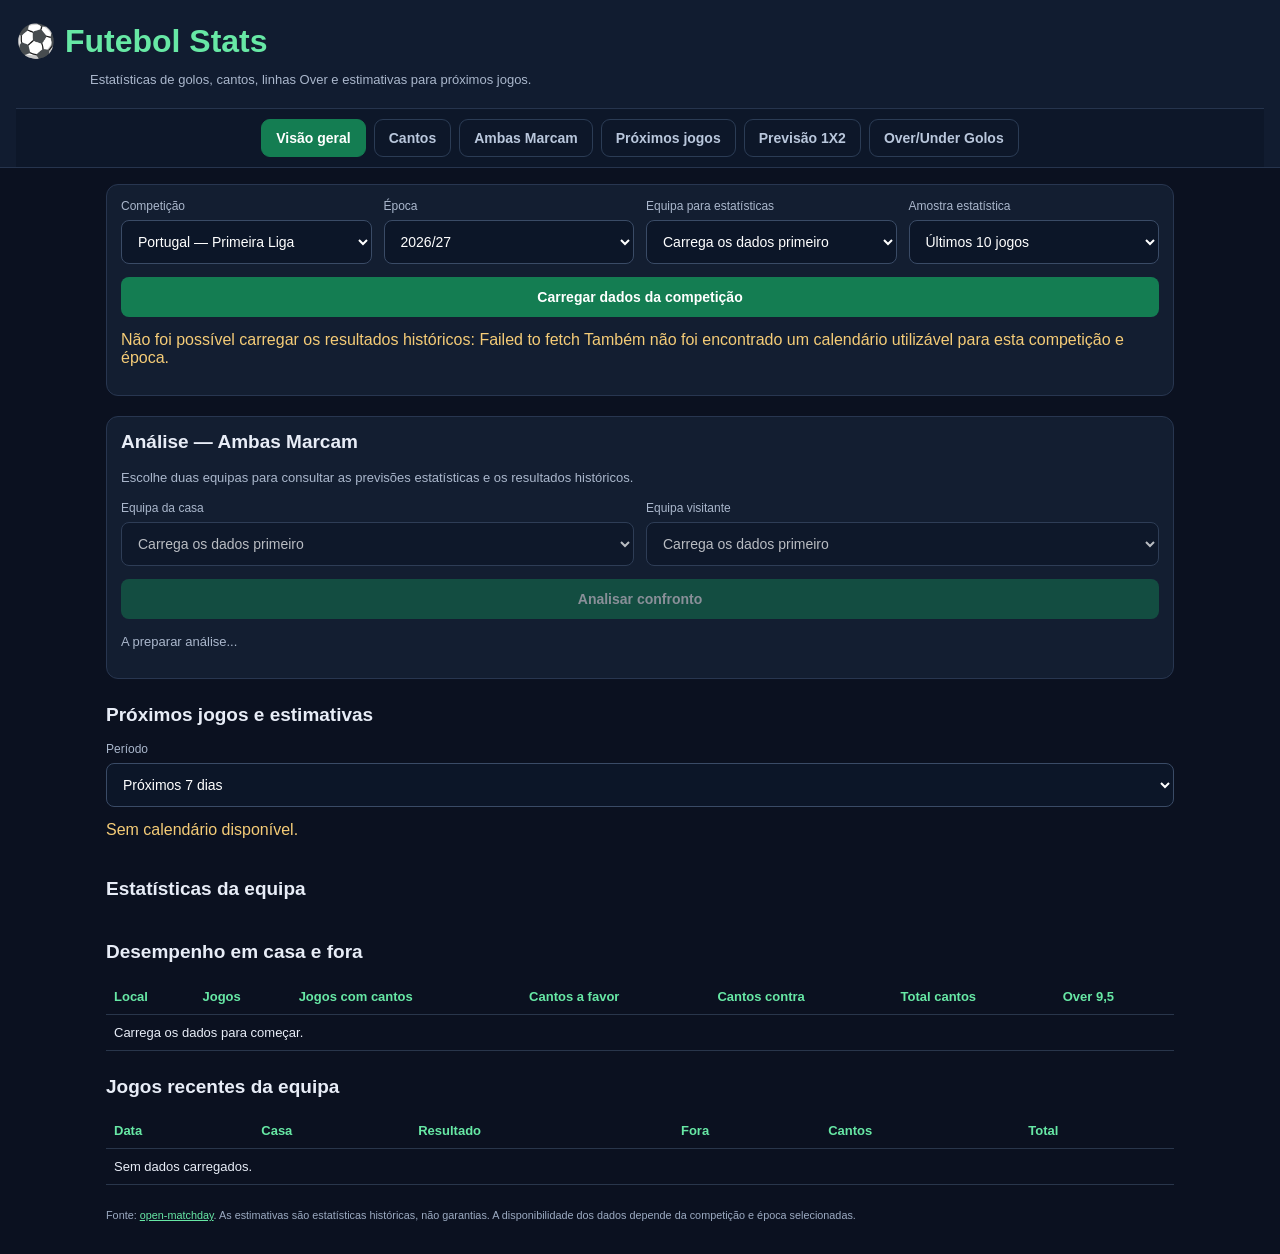
<file: index.html>
<!DOCTYPE html>
<html lang="pt">
<head>
<meta charset="UTF-8">
<meta name="viewport" content="width=device-width, initial-scale=1">
<title>Futebol Stats</title>
<link rel="stylesheet" href="styles.css">
</head>
<body class="page-home">
<header>
  <h1>⚽ Futebol Stats</h1>
  <p>Estatísticas de golos, cantos, linhas Over e estimativas para próximos jogos.</p>

<nav class="topnav" aria-label="Navegação principal">
  <a href="index.html" data-page="home">Visão geral</a>
  <a href="cantos.html" data-page="cantos">Cantos</a>
  <a href="btts.html" data-page="btts">Ambas Marcam</a>
  <a href="jogos.html" data-page="jogos">Próximos jogos</a>
  <a href="previsao-1x2.html" data-page="1x2">Previsão 1X2</a>
  <a href="golos.html" data-page="golos">Over/Under Golos</a>
</nav>
</header>

<main>
<section class="panel" id="filters">
  <div class="controls">
    <div><label for="league">Competição</label>
      <select id="league">
        <option value="POR_1_primeira-liga">Portugal — Primeira Liga</option>
        <option value="ENG_1_premier-league">Inglaterra — Premier League</option>
        <option value="ESP_1_la-liga">Espanha — La Liga</option>
        <option value="ITA_1_serie-a">Itália — Serie A</option>
        <option value="GER_1_bundesliga">Alemanha — Bundesliga</option>
        <option value="FRA_1_ligue-1">França — Ligue 1</option>
        <option value="NED_1_eredivisie">Países Baixos — Eredivisie</option>
        <option value="BRA_1_serie-a">Brasil — Brasileirão</option>
        <option value="UEFA_1_champions-league">Liga dos Campeões</option>
        <option value="BEL_1_pro-league">Bélgica — Pro League</option>
        <option value="TUR_1_super-lig">Turquia — Süper Lig</option>
        <option value="ENG_2_championship">Inglaterra — Championship</option>
        <option value="USA_1_mls">Estados Unidos — MLS</option>
      </select>
    </div>
    <div><label for="season">Época</label>
      
<select id="season">
  <option value="2627" selected>2026/27</option>
  <option value="2526">2025/26</option>
  <option value="2425">2024/25</option>
  <option value="2324">2023/24</option>
</select>

    </div>
    <div><label for="team">Equipa para estatísticas</label>
      <select id="team"><option value="">Carrega os dados primeiro</option></select>
    </div>
    <div><label for="period">Amostra estatística</label>
      <select id="period">
        <option value="5">Últimos 5 jogos</option>
        <option value="10" selected>Últimos 10 jogos</option>
        <option value="all">Todos os jogos</option>
      </select>
    </div>
  </div>
  <p><button id="load">Carregar dados da competição</button></p>
  <div id="status" role="status">Seleciona a competição e carrega os dados.</div>
</section>

<section class="panel" id="btts-section">
  <h2 style="margin-top:0">Análise — Ambas Marcam</h2>
  <p>Escolhe duas equipas para consultar as previsões estatísticas e os resultados históricos.</p>
  <div class="controls">
    <div>
      <label for="bttsHome">Equipa da casa</label>
      <select id="bttsHome" disabled><option value="">Carrega os dados primeiro</option></select>
    </div>
    <div>
      <label for="bttsAway">Equipa visitante</label>
      <select id="bttsAway" disabled><option value="">Carrega os dados primeiro</option></select>
    </div>
  </div>
  <p><button id="analyseBtts" disabled>Analisar confronto</button></p>
  <div id="bttsResult" aria-live="polite">
    <p>Carrega os dados da competição para começar.</p>
  </div>
</section>

<section id="fixtures-section">
  <h2>Próximos jogos e estimativas</h2>
  <div class="controls">
    <div><label for="fixtureFilter">Período</label>
      <select id="fixtureFilter">
        <option value="7" selected>Próximos 7 dias</option>
        <option value="14">Próximos 14 dias</option>
        <option value="30">Próximos 30 dias</option>
        <option value="all">Todos os jogos disponíveis</option>
      </select>
    </div>
  </div>
  <div id="fixtureStatus" role="status">Carrega os dados para procurar jogos.</div>
  <div id="fixtures" class="matchlist"></div>
</section>

<section id="stats-section">
  <h2 id="teamTitle">Estatísticas da equipa</h2>
  <div class="stats" id="stats"></div>
</section>

<section id="venue-section">
  <h2>Desempenho em casa e fora</h2>
  <div class="tablewrap"><table>
    <thead><tr><th>Local</th><th>Jogos</th><th>Jogos com cantos</th><th>Cantos a favor</th><th>Cantos contra</th><th>Total cantos</th><th>Over 9,5</th></tr></thead>
    <tbody id="venueStats"><tr><td colspan="7">Carrega os dados para começar.</td></tr></tbody>
  </table></div>
</section>

<section id="recent-section">
  <h2>Jogos recentes da equipa</h2>
  <div class="tablewrap"><table>
    <thead><tr><th>Data</th><th>Casa</th><th>Resultado</th><th>Fora</th><th>Cantos</th><th>Total</th></tr></thead>
    <tbody id="recent"><tr><td colspan="6">Sem dados carregados.</td></tr></tbody>
  </table></div>
</section>

<p><small>Fonte: <a href="https://github.com/oladeeayo/open-matchday" target="_blank" rel="noopener">open-matchday</a>. As estimativas são estatísticas históricas, não garantias. A disponibilidade dos dados depende da competição e época selecionadas.</small></p>
</main>

<script src="app.js?v=20261025restore1" defer></script>
</body>
</html>
</file>
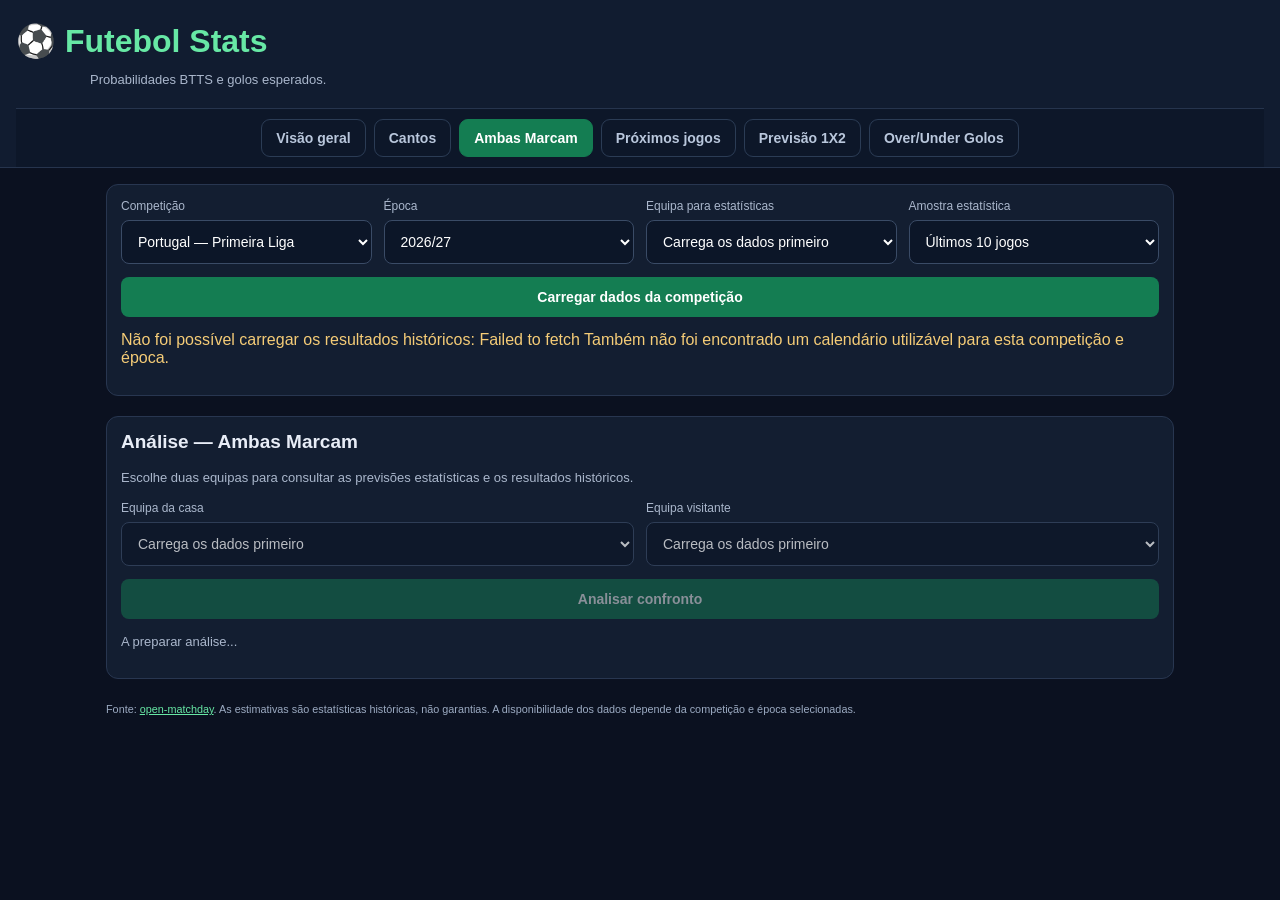
<file: btts.html>
<!DOCTYPE html>
<html lang="pt">
<head>
<meta charset="UTF-8">
<meta name="viewport" content="width=device-width, initial-scale=1">
<title>Futebol Stats — Ambas Marcam</title>
<link rel="stylesheet" href="styles.css">
</head>
<body class="page-btts">
<header>
  <h1>⚽ Futebol Stats</h1>
  <p>Probabilidades BTTS e golos esperados.</p>

<nav class="topnav" aria-label="Navegação principal">
  <a href="index.html" data-page="home">Visão geral</a>
  <a href="cantos.html" data-page="cantos">Cantos</a>
  <a href="btts.html" data-page="btts">Ambas Marcam</a>
  <a href="jogos.html" data-page="jogos">Próximos jogos</a>
  <a href="previsao-1x2.html" data-page="1x2">Previsão 1X2</a>
  <a href="golos.html" data-page="golos">Over/Under Golos</a>
</nav>
</header>

<main>
<section class="panel" id="filters">
  <div class="controls">
    <div><label for="league">Competição</label>
      <select id="league">
        <option value="POR_1_primeira-liga">Portugal — Primeira Liga</option>
        <option value="ENG_1_premier-league">Inglaterra — Premier League</option>
        <option value="ESP_1_la-liga">Espanha — La Liga</option>
        <option value="ITA_1_serie-a">Itália — Serie A</option>
        <option value="GER_1_bundesliga">Alemanha — Bundesliga</option>
        <option value="FRA_1_ligue-1">França — Ligue 1</option>
        <option value="NED_1_eredivisie">Países Baixos — Eredivisie</option>
        <option value="BRA_1_serie-a">Brasil — Brasileirão</option>
        <option value="UEFA_1_champions-league">Liga dos Campeões</option>
        <option value="BEL_1_pro-league">Bélgica — Pro League</option>
        <option value="TUR_1_super-lig">Turquia — Süper Lig</option>
        <option value="ENG_2_championship">Inglaterra — Championship</option>
        <option value="USA_1_mls">Estados Unidos — MLS</option>
      </select>
    </div>
    <div><label for="season">Época</label>
      
<select id="season">
  <option value="2627" selected>2026/27</option>
  <option value="2526">2025/26</option>
  <option value="2425">2024/25</option>
  <option value="2324">2023/24</option>
</select>

    </div>
    <div><label for="team">Equipa para estatísticas</label>
      <select id="team"><option value="">Carrega os dados primeiro</option></select>
    </div>
    <div><label for="period">Amostra estatística</label>
      <select id="period">
        <option value="5">Últimos 5 jogos</option>
        <option value="10" selected>Últimos 10 jogos</option>
        <option value="all">Todos os jogos</option>
      </select>
    </div>
  </div>
  <p><button id="load">Carregar dados da competição</button></p>
  <div id="status" role="status">Seleciona a competição e carrega os dados.</div>
</section>

<section class="panel" id="btts-section">
  <h2 style="margin-top:0">Análise — Ambas Marcam</h2>
  <p>Escolhe duas equipas para consultar as previsões estatísticas e os resultados históricos.</p>
  <div class="controls">
    <div>
      <label for="bttsHome">Equipa da casa</label>
      <select id="bttsHome" disabled><option value="">Carrega os dados primeiro</option></select>
    </div>
    <div>
      <label for="bttsAway">Equipa visitante</label>
      <select id="bttsAway" disabled><option value="">Carrega os dados primeiro</option></select>
    </div>
  </div>
  <div class="controls">
    
  </div>
  <p><button id="analyseBtts" disabled>Analisar confronto</button></p>
  <div id="bttsResult" aria-live="polite">
    <p>Carrega os dados da competição para começar.</p>
  </div>
</section>

<section id="fixtures-section">
  <h2>Próximos jogos e estimativas</h2>
  <div class="controls">
    <div><label for="fixtureFilter">Período</label>
      <select id="fixtureFilter">
        <option value="7" selected>Próximos 7 dias</option>
        <option value="14">Próximos 14 dias</option>
        <option value="30">Próximos 30 dias</option>
        <option value="all">Todos os jogos disponíveis</option>
      </select>
    </div>
  </div>
  <div id="fixtureStatus" role="status">Carrega os dados para procurar jogos.</div>
  <div id="fixtures" class="matchlist"></div>
</section>

<section id="stats-section">
  <h2 id="teamTitle">Estatísticas da equipa</h2>
  <div class="stats" id="stats"></div>
</section>

<section id="venue-section">
  <h2>Desempenho em casa e fora</h2>
  <div class="tablewrap"><table>
    <thead><tr><th>Local</th><th>Jogos</th><th>Jogos com cantos</th><th>Cantos a favor</th><th>Cantos contra</th><th>Total cantos</th><th>Over 9,5</th></tr></thead>
    <tbody id="venueStats"><tr><td colspan="7">Carrega os dados para começar.</td></tr></tbody>
  </table></div>
</section>

<section id="recent-section">
  <h2>Jogos recentes da equipa</h2>
  <div class="tablewrap"><table>
    <thead><tr><th>Data</th><th>Casa</th><th>Resultado</th><th>Fora</th><th>Cantos</th><th>Total</th></tr></thead>
    <tbody id="recent"><tr><td colspan="6">Sem dados carregados.</td></tr></tbody>
  </table></div>
</section>

<p><small>Fonte: <a href="https://github.com/oladeeayo/open-matchday" target="_blank" rel="noopener">open-matchday</a>. As estimativas são estatísticas históricas, não garantias. A disponibilidade dos dados depende da competição e época selecionadas.</small></p>
</main>

<script src="app.js?v=20261025restore1" defer></script>
</body>
</html>
</file>
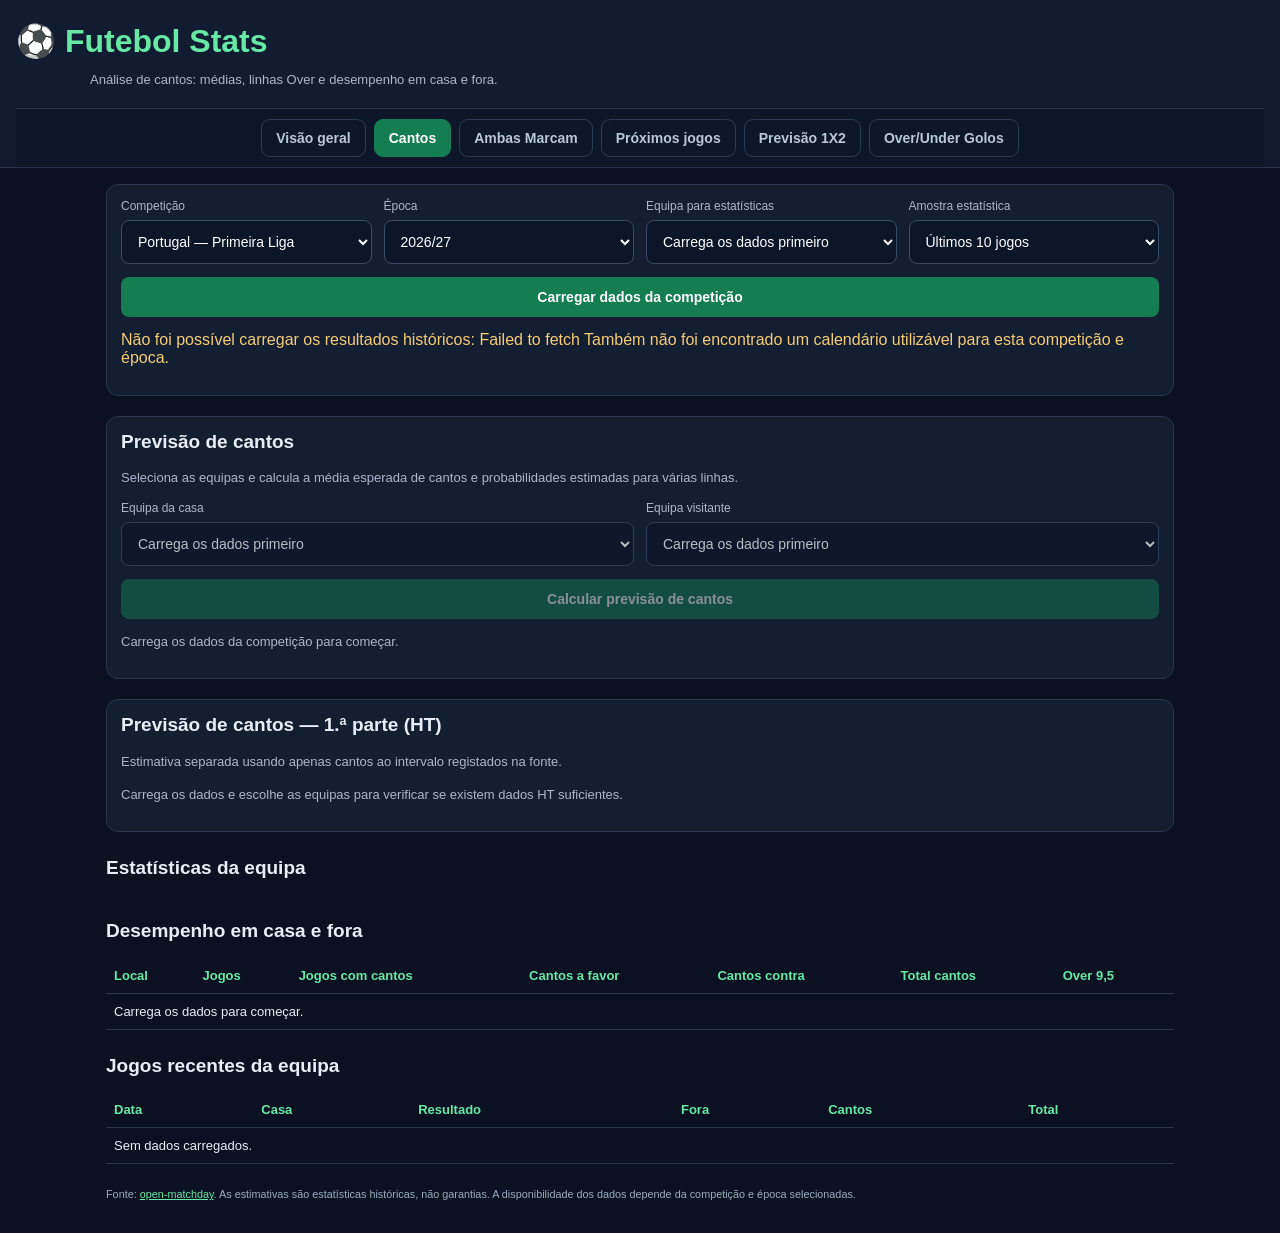
<file: cantos.html>
<!DOCTYPE html>
<html lang="pt">
<head>
<meta charset="UTF-8">
<meta name="viewport" content="width=device-width, initial-scale=1">
<title>Futebol Stats — Cantos</title>
<link rel="stylesheet" href="styles.css">
</head>
<body class="page-cantos">
<header>
  <h1>⚽ Futebol Stats</h1>
  <p>Análise de cantos: médias, linhas Over e desempenho em casa e fora.</p>

<nav class="topnav" aria-label="Navegação principal">
  <a href="index.html" data-page="home">Visão geral</a>
  <a href="cantos.html" data-page="cantos">Cantos</a>
  <a href="btts.html" data-page="btts">Ambas Marcam</a>
  <a href="jogos.html" data-page="jogos">Próximos jogos</a>
  <a href="previsao-1x2.html" data-page="1x2">Previsão 1X2</a>
  <a href="golos.html" data-page="golos">Over/Under Golos</a>
</nav>
</header>

<main>
<section class="panel" id="filters">
  <div class="controls">
    <div><label for="league">Competição</label>
      <select id="league">
        <option value="POR_1_primeira-liga">Portugal — Primeira Liga</option>
        <option value="ENG_1_premier-league">Inglaterra — Premier League</option>
        <option value="ESP_1_la-liga">Espanha — La Liga</option>
        <option value="ITA_1_serie-a">Itália — Serie A</option>
        <option value="GER_1_bundesliga">Alemanha — Bundesliga</option>
        <option value="FRA_1_ligue-1">França — Ligue 1</option>
        <option value="NED_1_eredivisie">Países Baixos — Eredivisie</option>
        <option value="BRA_1_serie-a">Brasil — Brasileirão</option>
        <option value="UEFA_1_champions-league">Liga dos Campeões</option>
        <option value="BEL_1_pro-league">Bélgica — Pro League</option>
        <option value="TUR_1_super-lig">Turquia — Süper Lig</option>
        <option value="ENG_2_championship">Inglaterra — Championship</option>
        <option value="USA_1_mls">Estados Unidos — MLS</option>
      </select>
    </div>
    <div><label for="season">Época</label>
      
<select id="season">
  <option value="2627" selected>2026/27</option>
  <option value="2526">2025/26</option>
  <option value="2425">2024/25</option>
  <option value="2324">2023/24</option>
</select>

    </div>
    <div><label for="team">Equipa para estatísticas</label>
      <select id="team"><option value="">Carrega os dados primeiro</option></select>
    </div>
    <div><label for="period">Amostra estatística</label>
      <select id="period">
        <option value="5">Últimos 5 jogos</option>
        <option value="10" selected>Últimos 10 jogos</option>
        <option value="all">Todos os jogos</option>
      </select>
    </div>
  </div>
  <p><button id="load">Carregar dados da competição</button></p>
  <div id="status" role="status">Seleciona a competição e carrega os dados.</div>
</section>

<section class="panel" id="btts-section">
  <h2 style="margin-top:0">Análise — Ambas Marcam</h2>
  <p>Escolhe duas equipas para consultar as previsões estatísticas e os resultados históricos.</p>
  <div class="controls">
    <div>
      <label for="bttsHome">Equipa da casa</label>
      <select id="bttsHome" disabled><option value="">Carrega os dados primeiro</option></select>
    </div>
    <div>
      <label for="bttsAway">Equipa visitante</label>
      <select id="bttsAway" disabled><option value="">Carrega os dados primeiro</option></select>
    </div>
  </div>
  <p><button id="analyseBtts" disabled>Analisar confronto</button></p>
  <div id="bttsResult" aria-live="polite">
    <p>Carrega os dados da competição para começar.</p>
  </div>
</section>


<section class="panel" id="corner-prediction">
  <h2 style="margin-top:0">Previsão de cantos</h2>
  <p>Seleciona as equipas e calcula a média esperada de cantos e probabilidades estimadas para várias linhas.</p>
  <div class="controls">
    <div><label for="cornerHome">Equipa da casa</label><select id="cornerHome" disabled><option value="">Carrega os dados primeiro</option></select></div>
    <div><label for="cornerAway">Equipa visitante</label><select id="cornerAway" disabled><option value="">Carrega os dados primeiro</option></select></div>
  </div>
  <div class="controls">
    
  </div>
  <p><button id="analyseCorners" disabled>Calcular previsão de cantos</button></p>
  <div id="cornerResult" aria-live="polite"><p>Carrega os dados da competição para começar.</p></div>
</section>

<section class="panel" id="corner-ht-section"><h2 style="margin-top:0">Previsão de cantos — 1.ª parte (HT)</h2><p>Estimativa separada usando apenas cantos ao intervalo registados na fonte.</p><div id="cornerHtResult" aria-live="polite"><p>Carrega os dados e escolhe as equipas para verificar se existem dados HT suficientes.</p></div></section>

<section id="fixtures-section">
  <h2>Próximos jogos e estimativas</h2>
  <div class="controls">
    <div><label for="fixtureFilter">Período</label>
      <select id="fixtureFilter">
        <option value="7" selected>Próximos 7 dias</option>
        <option value="14">Próximos 14 dias</option>
        <option value="30">Próximos 30 dias</option>
        <option value="all">Todos os jogos disponíveis</option>
      </select>
    </div>
  </div>
  <div id="fixtureStatus" role="status">Carrega os dados para procurar jogos.</div>
  <div id="fixtures" class="matchlist"></div>
</section>

<section id="stats-section">
  <h2 id="teamTitle">Estatísticas da equipa</h2>
  <div class="stats" id="stats"></div>
</section>

<section id="venue-section">
  <h2>Desempenho em casa e fora</h2>
  <div class="tablewrap"><table>
    <thead><tr><th>Local</th><th>Jogos</th><th>Jogos com cantos</th><th>Cantos a favor</th><th>Cantos contra</th><th>Total cantos</th><th>Over 9,5</th></tr></thead>
    <tbody id="venueStats"><tr><td colspan="7">Carrega os dados para começar.</td></tr></tbody>
  </table></div>
</section>

<section id="recent-section">
  <h2>Jogos recentes da equipa</h2>
  <div class="tablewrap"><table>
    <thead><tr><th>Data</th><th>Casa</th><th>Resultado</th><th>Fora</th><th>Cantos</th><th>Total</th></tr></thead>
    <tbody id="recent"><tr><td colspan="6">Sem dados carregados.</td></tr></tbody>
  </table></div>
</section>

<p><small>Fonte: <a href="https://github.com/oladeeayo/open-matchday" target="_blank" rel="noopener">open-matchday</a>. As estimativas são estatísticas históricas, não garantias. A disponibilidade dos dados depende da competição e época selecionadas.</small></p>
</main>

<script src="app.js?v=20261025restore1" defer></script>
</body>
</html>
</file>
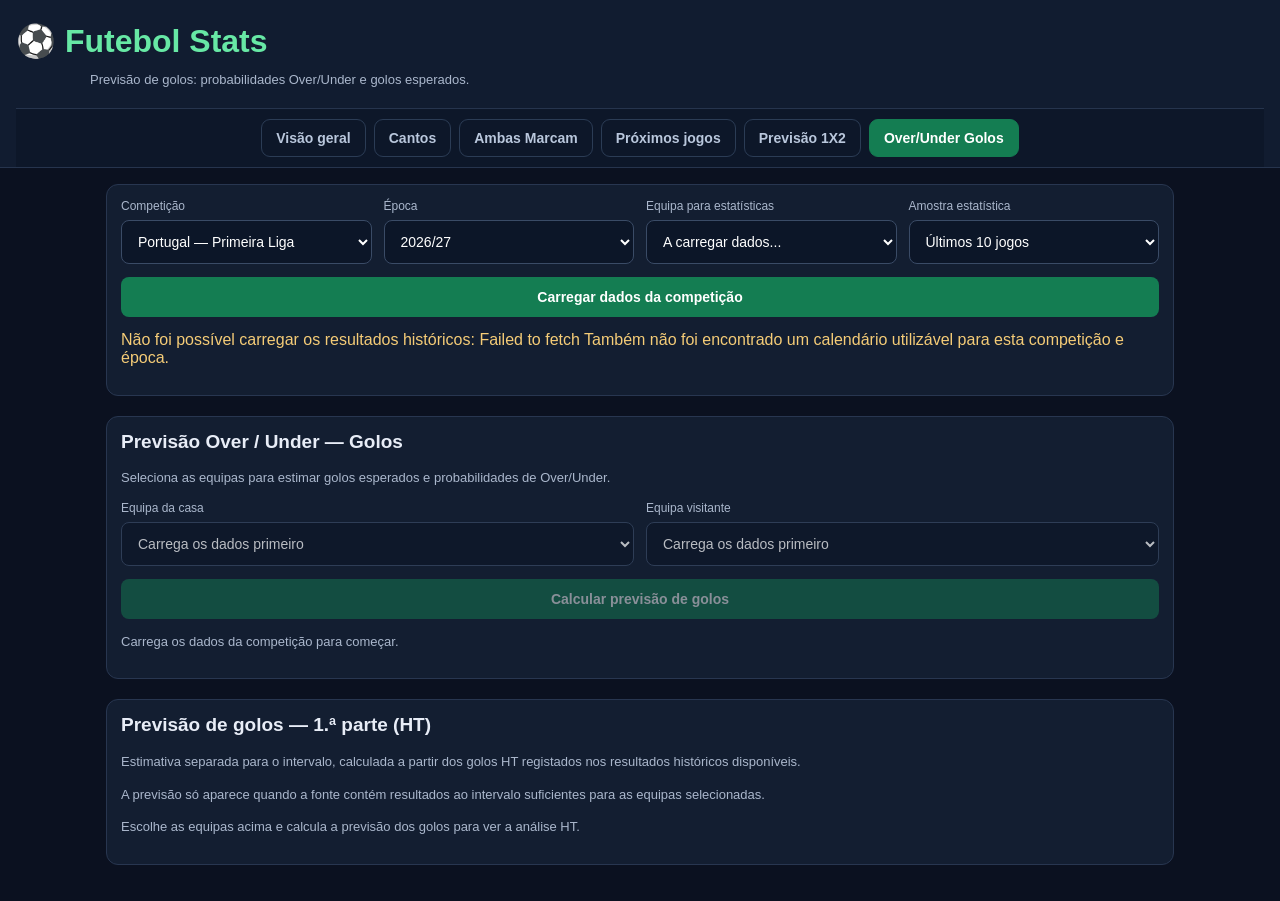
<file: golos.html>
<!DOCTYPE html>
<html lang="pt">
<head>
<meta charset="UTF-8">
<meta name="viewport" content="width=device-width, initial-scale=1">
<title>Futebol Stats — Over/Under Golos</title>
<link rel="stylesheet" href="styles.css">
</head>
<body class="page-golos">
<header>
  <h1>⚽ Futebol Stats</h1>
  <p>Previsão de golos: probabilidades Over/Under e golos esperados.</p>
  <nav class="topnav" aria-label="Navegação principal">
    <a href="index.html" data-page="home">Visão geral</a>
    <a href="cantos.html" data-page="cantos">Cantos</a>
    <a href="btts.html" data-page="btts">Ambas Marcam</a>
    <a href="jogos.html" data-page="jogos">Próximos jogos</a>
    <a href="previsao-1x2.html" data-page="1x2">Previsão 1X2</a>
    <a href="golos.html" data-page="golos">Over/Under Golos</a>
  </nav>
</header>
<main>
<section class="panel" id="filters">
  <div class="controls">
    <div><label for="league">Competição</label>
      <select id="league">
        <option value="POR_1_primeira-liga">Portugal — Primeira Liga</option>
        <option value="ENG_1_premier-league">Inglaterra — Premier League</option>
        <option value="ESP_1_la-liga">Espanha — La Liga</option>
        <option value="ITA_1_serie-a">Itália — Serie A</option>
        <option value="GER_1_bundesliga">Alemanha — Bundesliga</option>
        <option value="FRA_1_ligue-1">França — Ligue 1</option>
        <option value="NED_1_eredivisie">Países Baixos — Eredivisie</option>
        <option value="BRA_1_serie-a">Brasil — Brasileirão</option>
        <option value="UEFA_1_champions-league">Liga dos Campeões</option>
        <option value="BEL_1_pro-league">Bélgica — Pro League</option>
        <option value="TUR_1_super-lig">Turquia — Süper Lig</option>
        <option value="ENG_2_championship">Inglaterra — Championship</option>
        <option value="USA_1_mls">Estados Unidos — MLS</option>
      </select>
    </div>
    <div><label for="season">Época</label>
      <select id="season">
        <option value="2627" selected>2026/27</option>
        <option value="2526">2025/26</option>
        <option value="2425">2024/25</option>
        <option value="2324">2023/24</option>
      </select>
    </div>
    <div><label for="team">Equipa para estatísticas</label><select id="team"><option value="">A carregar dados...</option></select></div>
    <div><label for="period">Amostra estatística</label>
      <select id="period"><option value="5">Últimos 5 jogos</option><option value="10" selected>Últimos 10 jogos</option><option value="all">Todos os jogos</option></select>
    </div>
  </div>
  <p><button id="load">Carregar dados da competição</button></p>
  <div id="status" role="status">A carregar dados da competição...</div>
</section>

<section class="panel" id="goals-section">
  <h2 style="margin-top:0">Previsão Over / Under — Golos</h2>
  <p>Seleciona as equipas para estimar golos esperados e probabilidades de Over/Under.</p>
  <div class="controls">
    <div><label for="goalHome">Equipa da casa</label><select id="goalHome" disabled><option value="">Carrega os dados primeiro</option></select></div>
    <div><label for="goalAway">Equipa visitante</label><select id="goalAway" disabled><option value="">Carrega os dados primeiro</option></select></div>
  </div>
  <div class="controls">
    
  </div>
  <p><button id="analyseGoals" disabled>Calcular previsão de golos</button></p>
  <div id="goalsResult" aria-live="polite"><p>Carrega os dados da competição para começar.</p></div>
</section>

<section class="panel" id="goals-ht-section">
  <h2 style="margin-top:0">Previsão de golos — 1.ª parte (HT)</h2>
  <p>Estimativa separada para o intervalo, calculada a partir dos golos HT registados nos resultados históricos disponíveis.</p>
  <p class="muted">A previsão só aparece quando a fonte contém resultados ao intervalo suficientes para as equipas selecionadas.</p>
  <div id="goalsHtResult" aria-live="polite"><p>Escolhe as equipas acima e calcula a previsão dos golos para ver a análise HT.</p></div>
</section>

<section class="panel" id="btts-section" style="display:none">
  <div class="controls">
    <div><label for="bttsHome">Equipa da casa</label><select id="bttsHome" disabled><option value="">A carregar</option></select></div>
    <div><label for="bttsAway">Equipa visitante</label><select id="bttsAway" disabled><option value="">A carregar</option></select></div>
  </div>
  <button id="analyseBtts" disabled>Analisar</button><div id="bttsResult"></div>
</section>
<section id="fixtures-section" style="display:none"><select id="fixtureFilter"><option value="7">7 dias</option></select><div id="fixtureStatus"></div><div id="fixtures"></div></section>
<section id="stats-section" style="display:none"><h2 id="teamTitle"></h2><div id="stats"></div></section>
<section id="venue-section" style="display:none"><table><tbody id="venueStats"></tbody></table></section>
<section id="recent-section" style="display:none"><table><tbody id="recent"></tbody></table></section>
</main>
<script src="app.js?v=20261025restore1" defer></script>
<script src="golos.js?v=20261025restore1" defer></script>
</body>
</html>
</file>
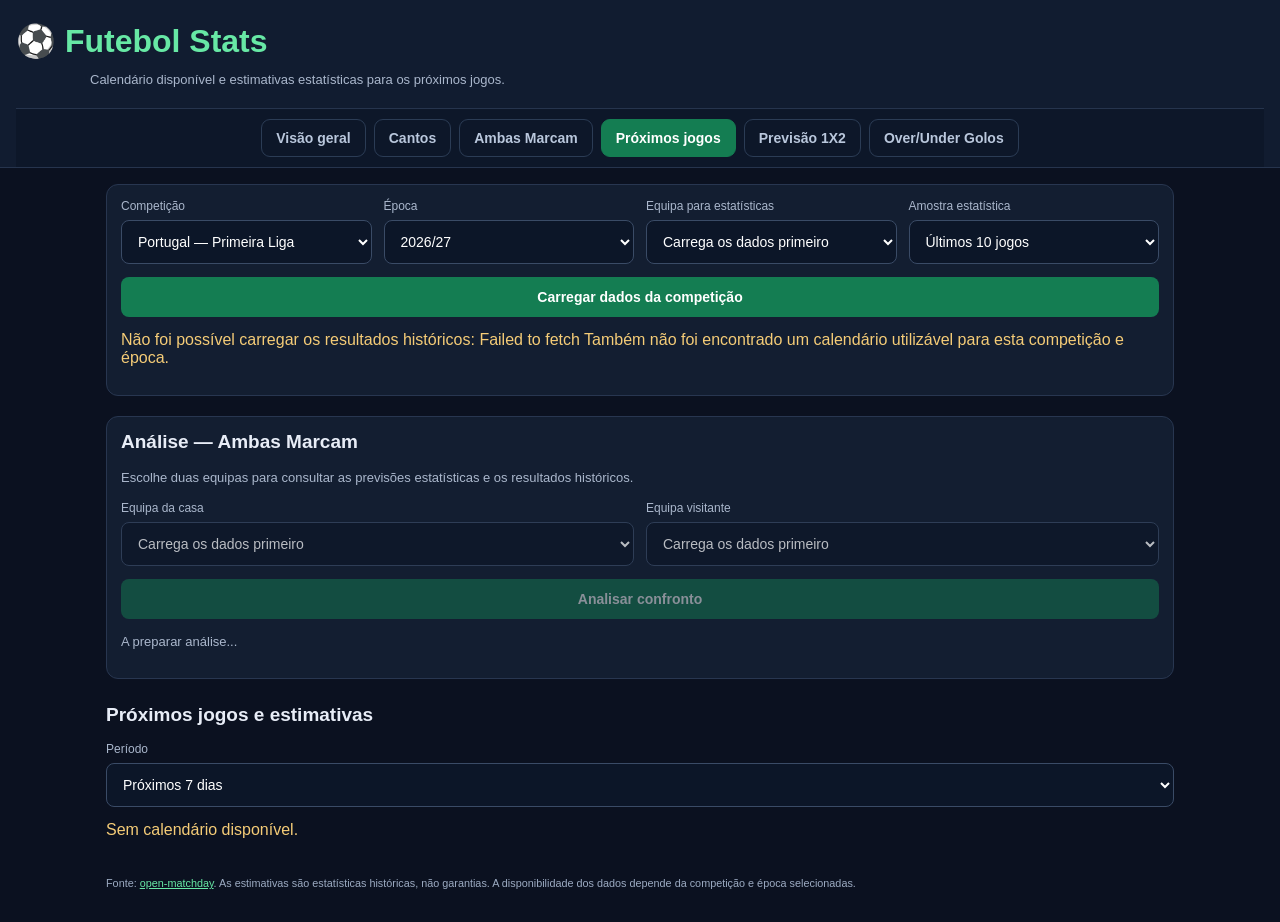
<file: jogos.html>
<!DOCTYPE html>
<html lang="pt">
<head>
<meta charset="UTF-8">
<meta name="viewport" content="width=device-width, initial-scale=1">
<title>Futebol Stats — Próximos jogos</title>
<link rel="stylesheet" href="styles.css">
</head>
<body class="page-jogos">
<header>
  <h1>⚽ Futebol Stats</h1>
  <p>Calendário disponível e estimativas estatísticas para os próximos jogos.</p>

<nav class="topnav" aria-label="Navegação principal">
  <a href="index.html" data-page="home">Visão geral</a>
  <a href="cantos.html" data-page="cantos">Cantos</a>
  <a href="btts.html" data-page="btts">Ambas Marcam</a>
  <a href="jogos.html" data-page="jogos">Próximos jogos</a>
  <a href="previsao-1x2.html" data-page="1x2">Previsão 1X2</a>
  <a href="golos.html" data-page="golos">Over/Under Golos</a>
</nav>
</header>

<main>
<section class="panel" id="filters">
  <div class="controls">
    <div><label for="league">Competição</label>
      <select id="league">
        <option value="POR_1_primeira-liga">Portugal — Primeira Liga</option>
        <option value="ENG_1_premier-league">Inglaterra — Premier League</option>
        <option value="ESP_1_la-liga">Espanha — La Liga</option>
        <option value="ITA_1_serie-a">Itália — Serie A</option>
        <option value="GER_1_bundesliga">Alemanha — Bundesliga</option>
        <option value="FRA_1_ligue-1">França — Ligue 1</option>
        <option value="NED_1_eredivisie">Países Baixos — Eredivisie</option>
        <option value="BRA_1_serie-a">Brasil — Brasileirão</option>
        <option value="UEFA_1_champions-league">Liga dos Campeões</option>
        <option value="BEL_1_pro-league">Bélgica — Pro League</option>
        <option value="TUR_1_super-lig">Turquia — Süper Lig</option>
        <option value="ENG_2_championship">Inglaterra — Championship</option>
        <option value="USA_1_mls">Estados Unidos — MLS</option>
      </select>
    </div>
    <div><label for="season">Época</label>
      
<select id="season">
  <option value="2627" selected>2026/27</option>
  <option value="2526">2025/26</option>
  <option value="2425">2024/25</option>
  <option value="2324">2023/24</option>
</select>

    </div>
    <div><label for="team">Equipa para estatísticas</label>
      <select id="team"><option value="">Carrega os dados primeiro</option></select>
    </div>
    <div><label for="period">Amostra estatística</label>
      <select id="period">
        <option value="5">Últimos 5 jogos</option>
        <option value="10" selected>Últimos 10 jogos</option>
        <option value="all">Todos os jogos</option>
      </select>
    </div>
  </div>
  <p><button id="load">Carregar dados da competição</button></p>
  <div id="status" role="status">Seleciona a competição e carrega os dados.</div>
</section>

<section class="panel" id="btts-section">
  <h2 style="margin-top:0">Análise — Ambas Marcam</h2>
  <p>Escolhe duas equipas para consultar as previsões estatísticas e os resultados históricos.</p>
  <div class="controls">
    <div>
      <label for="bttsHome">Equipa da casa</label>
      <select id="bttsHome" disabled><option value="">Carrega os dados primeiro</option></select>
    </div>
    <div>
      <label for="bttsAway">Equipa visitante</label>
      <select id="bttsAway" disabled><option value="">Carrega os dados primeiro</option></select>
    </div>
  </div>
  <p><button id="analyseBtts" disabled>Analisar confronto</button></p>
  <div id="bttsResult" aria-live="polite">
    <p>Carrega os dados da competição para começar.</p>
  </div>
</section>

<section id="fixtures-section">
  <h2>Próximos jogos e estimativas</h2>
  <div class="controls">
    <div><label for="fixtureFilter">Período</label>
      <select id="fixtureFilter">
        <option value="7" selected>Próximos 7 dias</option>
        <option value="14">Próximos 14 dias</option>
        <option value="30">Próximos 30 dias</option>
        <option value="all">Todos os jogos disponíveis</option>
      </select>
    </div>
  </div>
  <div id="fixtureStatus" role="status">Carrega os dados para procurar jogos.</div>
  <div id="fixtures" class="matchlist"></div>
</section>

<section id="stats-section">
  <h2 id="teamTitle">Estatísticas da equipa</h2>
  <div class="stats" id="stats"></div>
</section>

<section id="venue-section">
  <h2>Desempenho em casa e fora</h2>
  <div class="tablewrap"><table>
    <thead><tr><th>Local</th><th>Jogos</th><th>Jogos com cantos</th><th>Cantos a favor</th><th>Cantos contra</th><th>Total cantos</th><th>Over 9,5</th></tr></thead>
    <tbody id="venueStats"><tr><td colspan="7">Carrega os dados para começar.</td></tr></tbody>
  </table></div>
</section>

<section id="recent-section">
  <h2>Jogos recentes da equipa</h2>
  <div class="tablewrap"><table>
    <thead><tr><th>Data</th><th>Casa</th><th>Resultado</th><th>Fora</th><th>Cantos</th><th>Total</th></tr></thead>
    <tbody id="recent"><tr><td colspan="6">Sem dados carregados.</td></tr></tbody>
  </table></div>
</section>

<p><small>Fonte: <a href="https://github.com/oladeeayo/open-matchday" target="_blank" rel="noopener">open-matchday</a>. As estimativas são estatísticas históricas, não garantias. A disponibilidade dos dados depende da competição e época selecionadas.</small></p>
</main>

<script src="app.js?v=20261025restore1" defer></script>
</body>
</html>
</file>
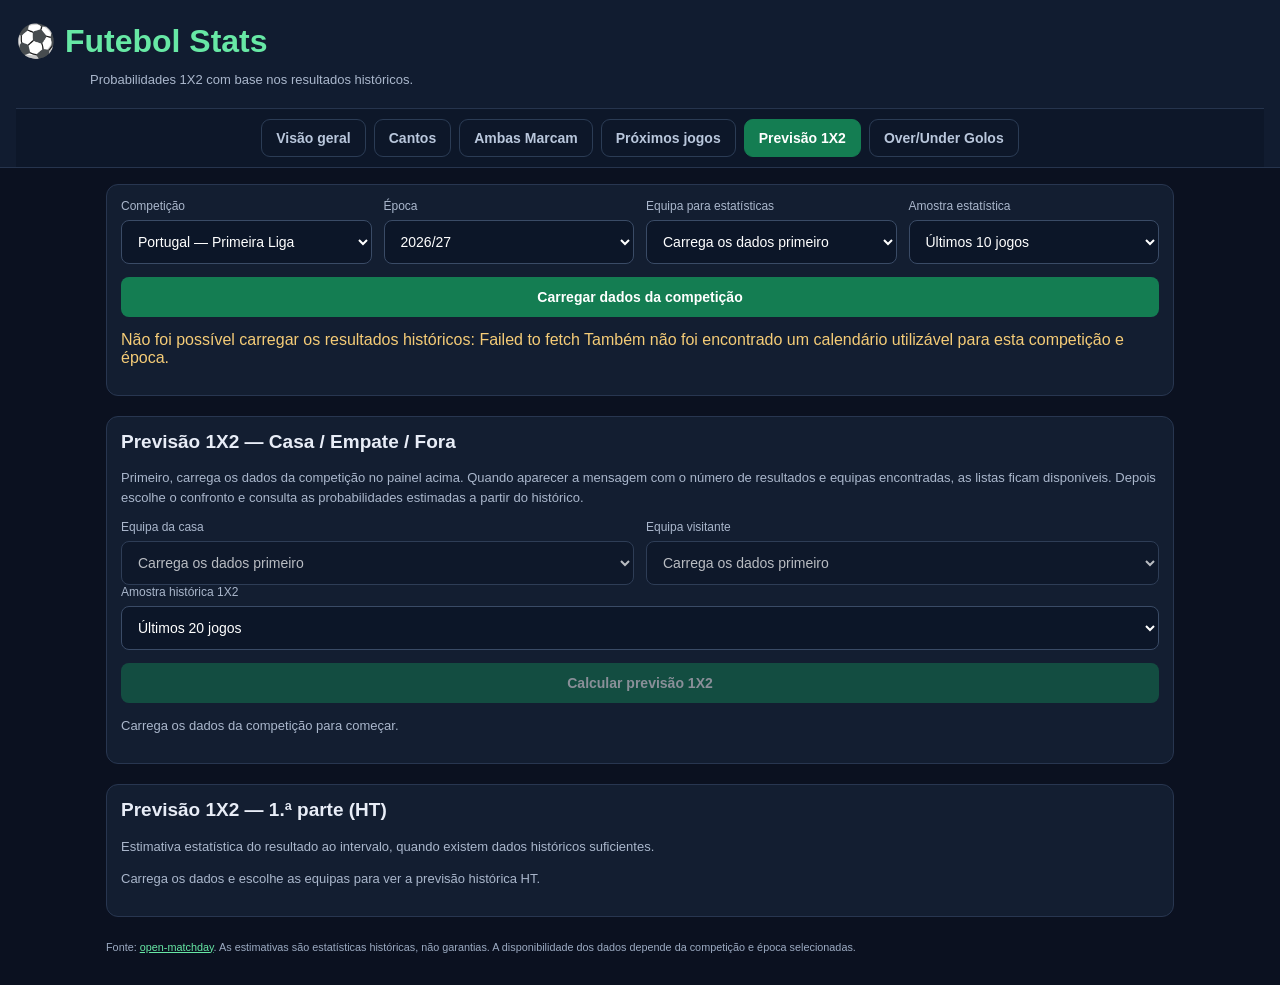
<file: previsao-1x2.html>
<!DOCTYPE html>
<html lang="pt">
<head>
<meta charset="UTF-8">
<meta name="viewport" content="width=device-width, initial-scale=1">
<title>Futebol Stats — Previsão 1X2</title>
<link rel="stylesheet" href="styles.css">
</head>
<body class="page-1x2">
<header>
  <h1>⚽ Futebol Stats</h1>
  <p>Probabilidades 1X2 com base nos resultados históricos.</p>

<nav class="topnav" aria-label="Navegação principal">
  <a href="index.html" data-page="home">Visão geral</a>
  <a href="cantos.html" data-page="cantos">Cantos</a>
  <a href="btts.html" data-page="btts">Ambas Marcam</a>
  <a href="jogos.html" data-page="jogos">Próximos jogos</a>
  <a href="previsao-1x2.html" data-page="1x2">Previsão 1X2</a>
  <a href="golos.html" data-page="golos">Over/Under Golos</a>
</nav>
</header>

<main>
<section class="panel" id="filters">
  <div class="controls">
    <div><label for="league">Competição</label>
      <select id="league">
        <option value="POR_1_primeira-liga">Portugal — Primeira Liga</option>
        <option value="ENG_1_premier-league">Inglaterra — Premier League</option>
        <option value="ESP_1_la-liga">Espanha — La Liga</option>
        <option value="ITA_1_serie-a">Itália — Serie A</option>
        <option value="GER_1_bundesliga">Alemanha — Bundesliga</option>
        <option value="FRA_1_ligue-1">França — Ligue 1</option>
        <option value="NED_1_eredivisie">Países Baixos — Eredivisie</option>
        <option value="BRA_1_serie-a">Brasil — Brasileirão</option>
        <option value="UEFA_1_champions-league">Liga dos Campeões</option>
        <option value="BEL_1_pro-league">Bélgica — Pro League</option>
        <option value="TUR_1_super-lig">Turquia — Süper Lig</option>
        <option value="ENG_2_championship">Inglaterra — Championship</option>
        <option value="USA_1_mls">Estados Unidos — MLS</option>
      </select>
    </div>
    <div><label for="season">Época</label>
      
<select id="season">
  <option value="2627" selected>2026/27</option>
  <option value="2526">2025/26</option>
  <option value="2425">2024/25</option>
  <option value="2324">2023/24</option>
</select>

    </div>
    <div><label for="team">Equipa para estatísticas</label>
      <select id="team"><option value="">Carrega os dados primeiro</option></select>
    </div>
    <div><label for="period">Amostra estatística</label>
      <select id="period">
        <option value="5">Últimos 5 jogos</option>
        <option value="10" selected>Últimos 10 jogos</option>
        <option value="all">Todos os jogos</option>
      </select>
    </div>
  </div>
  <p><button id="load">Carregar dados da competição</button></p>
  <div id="status" role="status">Seleciona a competição e carrega os dados.</div>
</section>


<section class="panel" id="x12-section">
  <h2 style="margin-top:0">Previsão 1X2 — Casa / Empate / Fora</h2>
  <p>Primeiro, carrega os dados da competição no painel acima. Quando aparecer a mensagem com o número de resultados e equipas encontradas, as listas ficam disponíveis. Depois escolhe o confronto e consulta as probabilidades estimadas a partir do histórico.</p>
  <div class="controls">
    <div><label for="x12Home">Equipa da casa</label><select id="x12Home" disabled><option value="">Carrega os dados primeiro</option></select></div>
    <div><label for="x12Away">Equipa visitante</label><select id="x12Away" disabled><option value="">Carrega os dados primeiro</option></select></div>
  </div>
  <div class="controls"><div><label for="x12Sample">Amostra histórica 1X2</label><select id="x12Sample"><option value="10">Últimos 10 jogos</option><option value="15">Últimos 15 jogos</option><option value="20" selected>Últimos 20 jogos</option><option value="all">Todos os jogos disponíveis</option></select></div></div><p><button id="analyseX12" disabled>Calcular previsão 1X2</button></p>
  <div id="x12Result" aria-live="polite"><p>Carrega os dados da competição para começar.</p></div>
</section>
<section class="panel" id="x12-ht-section"><h2 style="margin-top:0">Previsão 1X2 — 1.ª parte (HT)</h2><p>Estimativa estatística do resultado ao intervalo, quando existem dados históricos suficientes.</p><div id="x12HtResult" aria-live="polite"><p>Carrega os dados e escolhe as equipas para ver a previsão histórica HT.</p></div></section>
<section class="panel" id="btts-section">
  <h2 style="margin-top:0">Análise — Ambas Marcam</h2>
  <p>Escolhe duas equipas para consultar as previsões estatísticas e os resultados históricos.</p>
  <div class="controls">
    <div>
      <label for="bttsHome">Equipa da casa</label>
      <select id="bttsHome" disabled><option value="">Carrega os dados primeiro</option></select>
    </div>
    <div>
      <label for="bttsAway">Equipa visitante</label>
      <select id="bttsAway" disabled><option value="">Carrega os dados primeiro</option></select>
    </div>
  </div>
  <p><button id="analyseBtts" disabled>Analisar confronto</button></p>
  <div id="bttsResult" aria-live="polite">
    <p>Carrega os dados da competição para começar.</p>
  </div>
</section>

<section id="fixtures-section">
  <h2>Próximos jogos e estimativas</h2>
  <div class="controls">
    <div><label for="fixtureFilter">Período</label>
      <select id="fixtureFilter">
        <option value="7" selected>Próximos 7 dias</option>
        <option value="14">Próximos 14 dias</option>
        <option value="30">Próximos 30 dias</option>
        <option value="all">Todos os jogos disponíveis</option>
      </select>
    </div>
  </div>
  <div id="fixtureStatus" role="status">Carrega os dados para procurar jogos.</div>
  <div id="fixtures" class="matchlist"></div>
</section>

<section id="stats-section">
  <h2 id="teamTitle">Estatísticas da equipa</h2>
  <div class="stats" id="stats"></div>
</section>

<section id="venue-section">
  <h2>Desempenho em casa e fora</h2>
  <div class="tablewrap"><table>
    <thead><tr><th>Local</th><th>Jogos</th><th>Jogos com cantos</th><th>Cantos a favor</th><th>Cantos contra</th><th>Total cantos</th><th>Over 9,5</th></tr></thead>
    <tbody id="venueStats"><tr><td colspan="7">Carrega os dados para começar.</td></tr></tbody>
  </table></div>
</section>

<section id="recent-section">
  <h2>Jogos recentes da equipa</h2>
  <div class="tablewrap"><table>
    <thead><tr><th>Data</th><th>Casa</th><th>Resultado</th><th>Fora</th><th>Cantos</th><th>Total</th></tr></thead>
    <tbody id="recent"><tr><td colspan="6">Sem dados carregados.</td></tr></tbody>
  </table></div>
</section>

<p><small>Fonte: <a href="https://github.com/oladeeayo/open-matchday" target="_blank" rel="noopener">open-matchday</a>. As estimativas são estatísticas históricas, não garantias. A disponibilidade dos dados depende da competição e época selecionadas.</small></p>
</main>

<script src="app.js?v=20261025restore1" defer></script>
</body>
</html>
</file>
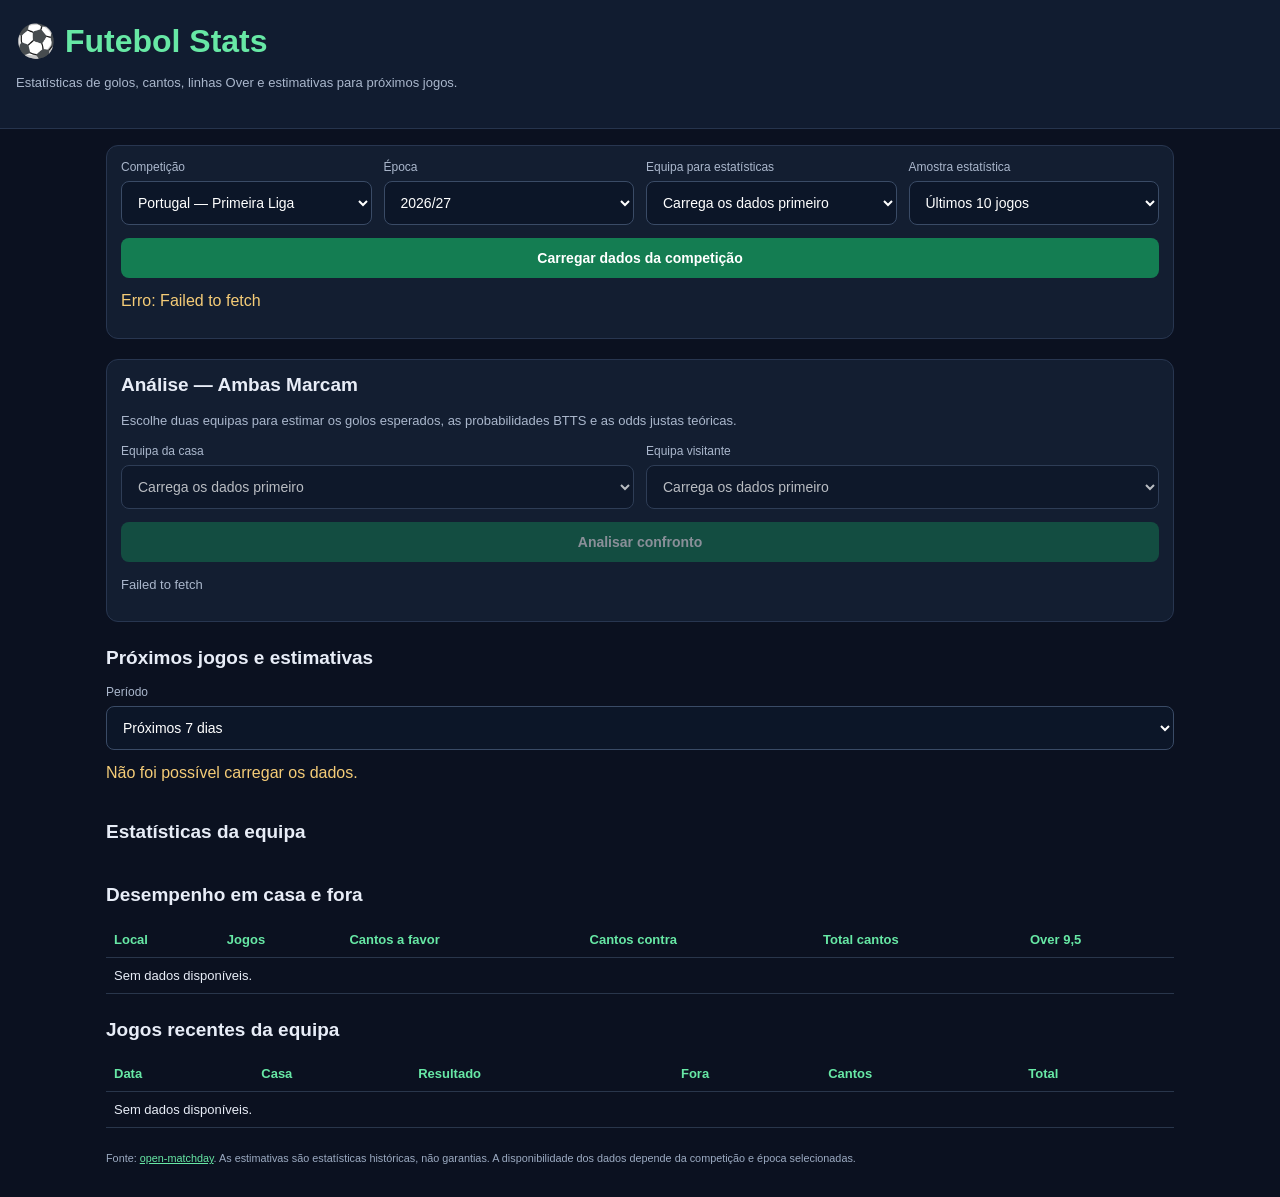
<file: backup/index-original-2026-10-25.html>
<!DOCTYPE html>
<html lang="pt">
<head>
<meta charset="UTF-8">
<meta name="viewport" content="width=device-width, initial-scale=1">
<title>Futebol Stats</title>
<style>
:root{color-scheme:dark}
*{box-sizing:border-box}
body{margin:0;background:#0b1120;color:#e8edf7;font-family:Arial,sans-serif}
header{padding:22px 16px;background:#111c30;border-bottom:1px solid #26344d}
h1{margin:0;color:#67e8a5}
h2{font-size:19px;margin-top:25px}
h3{font-size:16px;color:#67e8a5}
p,.muted{color:#aab7cc;font-size:13px;line-height:1.5}
main{max-width:1100px;margin:auto;padding:16px}
.panel,.stat,.matchcard{background:#131e31;border:1px solid #283650;border-radius:12px;padding:14px}
.controls,.stats{display:grid;grid-template-columns:repeat(auto-fit,minmax(145px,1fr));gap:12px}
label{display:block;font-size:12px;color:#aab7cc;margin-bottom:7px}
select,button{width:100%;padding:12px;border-radius:8px;border:1px solid #3a4b66;background:#0c1628;color:white;font-size:14px}
button{background:#147d52;border:0;font-weight:bold;cursor:pointer}
button:disabled{opacity:.5;cursor:not-allowed}
.stat strong{display:block;font-size:23px;margin-top:8px;color:#67e8a5;overflow-wrap:anywhere}
.stat span{font-size:12px;color:#aab7cc}
.tablewrap{overflow-x:auto}
table{width:100%;border-collapse:collapse;font-size:13px}
th,td{text-align:left;padding:10px 8px;border-bottom:1px solid #29364b;white-space:nowrap}
th{color:#67e8a5}
#status,#fixtureStatus{margin:14px 0;color:#f5cc77}
section{margin-bottom:20px}
.matchlist{display:grid;grid-template-columns:repeat(auto-fit,minmax(270px,1fr));gap:12px}
.matchcard h3{margin-top:0}
.teams{font-size:16px;font-weight:bold;line-height:1.7;margin:12px 0}
.predgrid{display:grid;grid-template-columns:repeat(2,minmax(0,1fr));gap:8px}
.pred{background:#0c1628;border-radius:8px;padding:10px;min-width:0}
.pred span{display:block;font-size:12px;color:#aab7cc}
.pred strong{display:block;font-size:18px;margin-top:5px;color:#67e8a5;overflow-wrap:anywhere}
.pill{display:inline-block;padding:4px 8px;border-radius:20px;background:#24354b;font-size:11px}
small{color:#9cabc2}
a{color:#67e8a5}
</style>
</head>
<body>
<header>
  <h1>⚽ Futebol Stats</h1>
  <p>Estatísticas de golos, cantos, linhas Over e estimativas para próximos jogos.</p>
</header>

<main>
<section class="panel">
  <div class="controls">
    <div><label for="league">Competição</label>
      <select id="league">
        <option value="POR_1_primeira-liga">Portugal — Primeira Liga</option>
        <option value="ENG_1_premier-league">Inglaterra — Premier League</option>
        <option value="ESP_1_la-liga">Espanha — La Liga</option>
        <option value="ITA_1_serie-a">Itália — Serie A</option>
        <option value="GER_1_bundesliga">Alemanha — Bundesliga</option>
        <option value="FRA_1_ligue-1">França — Ligue 1</option>
        <option value="NED_1_eredivisie">Países Baixos — Eredivisie</option>
        <option value="BRA_1_serie-a">Brasil — Brasileirão</option>
        <option value="UEFA_1_champions-league">Liga dos Campeões</option>
        <option value="BEL_1_pro-league">Bélgica — Pro League</option>
        <option value="TUR_1_super-lig">Turquia — Süper Lig</option>
        <option value="ENG_2_championship">Inglaterra — Championship</option>
        <option value="USA_1_mls">Estados Unidos — MLS</option>
      </select>
    </div>
    <div><label for="season">Época</label>
      
<select id="season">
  <option value="2627" selected>2026/27</option>
  <option value="2526">2025/26</option>
  <option value="2425">2024/25</option>
  <option value="2324">2023/24</option>
</select>

    </div>
    <div><label for="team">Equipa para estatísticas</label>
      <select id="team"><option value="">Carrega os dados primeiro</option></select>
    </div>
    <div><label for="period">Amostra estatística</label>
      <select id="period">
        <option value="5">Últimos 5 jogos</option>
        <option value="10" selected>Últimos 10 jogos</option>
        <option value="all">Todos os jogos</option>
      </select>
    </div>
  </div>
  <p><button id="load">Carregar dados da competição</button></p>
  <div id="status" role="status">Seleciona a competição e carrega os dados.</div>
</section>

<section class="panel">
  <h2 style="margin-top:0">Análise — Ambas Marcam</h2>
  <p>Escolhe duas equipas para estimar os golos esperados, as probabilidades BTTS e as odds justas teóricas.</p>
  <div class="controls">
    <div>
      <label for="bttsHome">Equipa da casa</label>
      <select id="bttsHome" disabled><option value="">Carrega os dados primeiro</option></select>
    </div>
    <div>
      <label for="bttsAway">Equipa visitante</label>
      <select id="bttsAway" disabled><option value="">Carrega os dados primeiro</option></select>
    </div>
  </div>
  <p><button id="analyseBtts" disabled>Analisar confronto</button></p>
  <div id="bttsResult" aria-live="polite">
    <p>Carrega os dados da competição para começar.</p>
  </div>
</section>

<section>
  <h2>Próximos jogos e estimativas</h2>
  <div class="controls">
    <div><label for="fixtureFilter">Período</label>
      <select id="fixtureFilter">
        <option value="7" selected>Próximos 7 dias</option>
        <option value="14">Próximos 14 dias</option>
        <option value="30">Próximos 30 dias</option>
        <option value="all">Todos os jogos disponíveis</option>
      </select>
    </div>
  </div>
  <div id="fixtureStatus" role="status">Carrega os dados para procurar jogos.</div>
  <div id="fixtures" class="matchlist"></div>
</section>

<section>
  <h2 id="teamTitle">Estatísticas da equipa</h2>
  <div class="stats" id="stats"></div>
</section>

<section>
  <h2>Desempenho em casa e fora</h2>
  <div class="tablewrap"><table>
    <thead><tr><th>Local</th><th>Jogos</th><th>Cantos a favor</th><th>Cantos contra</th><th>Total cantos</th><th>Over 9,5</th></tr></thead>
    <tbody id="venueStats"><tr><td colspan="6">Carrega os dados para começar.</td></tr></tbody>
  </table></div>
</section>

<section>
  <h2>Jogos recentes da equipa</h2>
  <div class="tablewrap"><table>
    <thead><tr><th>Data</th><th>Casa</th><th>Resultado</th><th>Fora</th><th>Cantos</th><th>Total</th></tr></thead>
    <tbody id="recent"><tr><td colspan="6">Sem dados carregados.</td></tr></tbody>
  </table></div>
</section>

<p><small>Fonte: <a href="https://github.com/oladeeayo/open-matchday" target="_blank" rel="noopener">open-matchday</a>. As estimativas são estatísticas históricas, não garantias. A disponibilidade dos dados depende da competição e época selecionadas.</small></p>
</main>

<script>
"use strict";

const $ = id => document.getElementById(id);
let matches = [];
let fixturesData = [];

function parseCSV(text) {
  const rows = [];
  let row = [], field = "", quoted = false;

  for (let i = 0; i < text.length; i++) {
    const c = text[i];

    if (quoted) {
      if (c === '"' && text[i + 1] === '"') {
        field += '"';
        i++;
      } else if (c === '"') {
        quoted = false;
      } else {
        field += c;
      }
    } else {
      if (c === '"') quoted = true;
      else if (c === ",") {
        row.push(field);
        field = "";
      } else if (c === "\n") {
        row.push(field);
        rows.push(row);
        row = [];
        field = "";
      } else if (c !== "\r") {
        field += c;
      }
    }
  }

  if (field || row.length) {
    row.push(field);
    rows.push(row);
  }

  if (!rows.length) return [];

  const headers = rows.shift().map(x => x.trim().replace(/^\uFEFF/, ""));

  return rows.filter(r => r.some(v => v.trim() !== "")).map(r => {
    const obj = {};
    headers.forEach((h, i) => obj[h] = (r[i] || "").trim());
    return obj;
  });
}

function getValue(obj, names) {
  for (const name of names) {
    if (obj[name] !== undefined && obj[name] !== "") return obj[name];
  }

  const keys = Object.keys(obj);
  for (const name of names) {
    const found = keys.find(k => k.toLowerCase() === name.toLowerCase());
    if (found && obj[found] !== "") return obj[found];
  }

  return "";
}

function numberValue(value) {
  if (value === null || value === undefined || value === "") return null;
  const n = Number(String(value).replace(",", "."));
  return Number.isFinite(n) ? n : null;
}

function esc(value) {
  return String(value ?? "").replace(/[&<>"']/g, c => ({
    "&": "&amp;",
    "<": "&lt;",
    ">": "&gt;",
    '"': "&quot;",
    "'": "&#39;"
  })[c]);
}

function normalizeResult(row) {
  const home = getValue(row, ["home", "home_team", "HomeTeam"]);
  const away = getValue(row, ["away", "away_team", "AwayTeam"]);
  const homeGoals = numberValue(getValue(row, [
    "ft_home", "home_score", "home_goals", "FTHG"
  ]));
  const awayGoals = numberValue(getValue(row, [
    "ft_away", "away_score", "away_goals", "FTAG"
  ]));

  if (!home || !away || homeGoals === null || awayGoals === null) {
    return null;
  }

  return {
    date: getValue(row, ["date", "match_date", "Date"]),
    home,
    away,
    homeGoals,
    awayGoals,
    homeCorners: numberValue(getValue(row, [
      "home_corners", "HomeCorners", "HC", "home_corner"
    ])),
    awayCorners: numberValue(getValue(row, [
      "away_corners", "AwayCorners", "AC", "away_corner"
    ])),
    played: true
  };
}

function normalizeFixture(row) {
  const home = getValue(row, ["home", "home_team", "HomeTeam"]);
  const away = getValue(row, ["away", "away_team", "AwayTeam"]);
  if (!home || !away) return null;

  return {
    date: getValue(row, ["date", "match_date", "Date"]),
    time: getValue(row, ["time", "Time"]),
    home,
    away
  };
}

function dateValue(value) {
  if (!value) return null;
  const d = new Date(value);
  return Number.isNaN(d.getTime()) ? null : d;
}

function average(values) {
  const valid = values.filter(v =>
    v !== null && v !== undefined && Number.isFinite(v)
  );
  return valid.length
    ? valid.reduce((sum, v) => sum + v, 0) / valid.length
    : null;
}

function fmt(value, digits = 1) {
  return value === null || value === undefined || !Number.isFinite(value)
    ? "N/D"
    : value.toFixed(digits).replace(".", ",");
}

function percent(values, predicate) {
  const valid = values.filter(v => v !== null && Number.isFinite(v));
  return valid.length
    ? 100 * valid.filter(predicate).length / valid.length
    : null;
}

function recentTeamGames(team, venue = "all", limit = 10) {
  const list = matches.filter(m =>
    m.played &&
    (m.home === team || m.away === team) &&
    (venue === "all" ||
      (venue === "home" && m.home === team) ||
      (venue === "away" && m.away === team))
  );

  list.sort((a, b) => {
    const da = dateValue(a.date), db = dateValue(b.date);
    return (db?.getTime() || 0) - (da?.getTime() || 0);
  });

  return limit === "all" ? list : list.slice(0, Number(limit));
}

function teamStats(team, venue = "all", limit = 10) {
  const games = recentTeamGames(team, venue, limit);
  const scored = [], conceded = [];
  const cornersFor = [], cornersAgainst = [], totalCorners = [];

  let over85 = 0, over95 = 0, over105 = 0, over115 = 0, over125 = 0;

  for (const m of games) {
    const isHome = m.home === team;
    scored.push(isHome ? m.homeGoals : m.awayGoals);
    conceded.push(isHome ? m.awayGoals : m.homeGoals);

    if (m.homeCorners !== null && m.awayCorners !== null) {
      const own = isHome ? m.homeCorners : m.awayCorners;
      const opp = isHome ? m.awayCorners : m.homeCorners;
      const total = own + opp;

      cornersFor.push(own);
      cornersAgainst.push(opp);
      totalCorners.push(total);

      if (total >= 9) over85++;
      if (total >= 10) over95++;
      if (total >= 11) over105++;
      if (total >= 12) over115++;
      if (total >= 13) over125++;
    }
  }

  const n = totalCorners.length;

  return {
    games: games.length,
    goalsFor: average(scored),
    goalsAgainst: average(conceded),
    cornersFor: average(cornersFor),
    cornersAgainst: average(cornersAgainst),
    totalCorners: average(totalCorners),
    over85: n ? 100 * over85 / n : null,
    over95: n ? 100 * over95 / n : null,
    over105: n ? 100 * over105 / n : null,
    over115: n ? 100 * over115 / n : null,
    over125: n ? 100 * over125 / n : null
  };
}

function renderStats(team) {
  if (!team) return;

  const period = $("period").value;
  const all = teamStats(team, "all", period);
  const home = teamStats(team, "home", period);
  const away = teamStats(team, "away", period);

  $("teamTitle").textContent = "Estatísticas — " + team;

  const cards = [
    ["Jogos analisados", all.games],
    ["Golos marcados / jogo", fmt(all.goalsFor)],
    ["Golos sofridos / jogo", fmt(all.goalsAgainst)],
    ["Cantos a favor / jogo", fmt(all.cornersFor)],
    ["Cantos contra / jogo", fmt(all.cornersAgainst)],
    ["Média total de cantos", fmt(all.totalCorners)],
    ["Over 8,5 cantos", all.over85 === null ? "N/D" : fmt(all.over85) + "%"],
    ["Over 9,5 cantos", all.over95 === null ? "N/D" : fmt(all.over95) + "%"],
    ["Over 10,5 cantos", all.over105 === null ? "N/D" : fmt(all.over105) + "%"],
    ["Over 11,5 cantos", all.over115 === null ? "N/D" : fmt(all.over115) + "%"],
    ["Over 12,5 cantos", all.over125 === null ? "N/D" : fmt(all.over125) + "%"]
  ];

  $("stats").innerHTML = cards.map(([label, value]) =>
    `<div class="stat"><span>${esc(label)}</span><strong>${esc(value)}</strong></div>`
  ).join("");

  $("venueStats").innerHTML = [
    ["Casa", home],
    ["Fora", away],
    ["Total", all]
  ].map(([label, s]) =>
    `<tr><td>${label}</td><td>${s.games}</td>
    <td>${fmt(s.cornersFor)}</td><td>${fmt(s.cornersAgainst)}</td>
    <td>${fmt(s.totalCorners)}</td>
    <td>${s.over95 === null ? "N/D" : fmt(s.over95) + "%"}</td></tr>`
  ).join("");

  const recent = recentTeamGames(team, "all", period);

  $("recent").innerHTML = recent.length ? recent.map(m => {
    const total = m.homeCorners !== null && m.awayCorners !== null
      ? m.homeCorners + m.awayCorners : null;

    return `<tr><td>${esc(m.date || "N/D")}</td>
    <td>${esc(m.home)}</td><td>${m.homeGoals} - ${m.awayGoals}</td>
    <td>${esc(m.away)}</td>
    <td>${m.homeCorners === null || m.awayCorners === null
      ? "N/D" : m.homeCorners + " - " + m.awayCorners}</td>
    <td>${total === null ? "N/D" : total}</td></tr>`;
  }).join("") : `<tr><td colspan="6">Não existem jogos para esta equipa.</td></tr>`;
}

/* Médias gerais da competição e ajustamento para amostras pequenas. */
function leagueGoalAverages() {
  return {
    home: average(matches.map(m => m.homeGoals)),
    away: average(matches.map(m => m.awayGoals))
  };
}

function shrinkAverage(value, count, baseline, prior = 5) {
  if (baseline === null || !Number.isFinite(baseline)) return value;
  if (value === null || !Number.isFinite(value)) return baseline;
  return (value * count + baseline * prior) / (count + prior);
}

function poissonAtLeastOne(lambda) {
  if (lambda === null || !Number.isFinite(lambda) || lambda < 0) {
    return null;
  }
  return 1 - Math.exp(-lambda);
}

function expectedGoalsForMatch(home, away) {
  if (!home || !away || home === away) return null;

  const league = leagueGoalAverages();
  if (league.home === null || league.away === null ||
      league.home <= 0 || league.away <= 0) return null;

  const homeGames = recentTeamGames(home, "home", 10);
  const awayGames = recentTeamGames(away, "away", 10);

  const homeScored = average(homeGames.map(m => m.homeGoals));
  const homeConceded = average(homeGames.map(m => m.awayGoals));
  const awayScored = average(awayGames.map(m => m.awayGoals));
  const awayConceded = average(awayGames.map(m => m.homeGoals));

  const homeAttack = shrinkAverage(homeScored, homeGames.length, league.home);
  const homeDefence = shrinkAverage(homeConceded, homeGames.length, league.away);
  const awayAttack = shrinkAverage(awayScored, awayGames.length, league.away);
  const awayDefence = shrinkAverage(awayConceded, awayGames.length, league.home);

  if ([homeAttack, homeDefence, awayAttack, awayDefence].some(
    v => v === null || !Number.isFinite(v)
  )) return null;

  const lambdaHome = homeAttack * awayDefence / league.home;
  const lambdaAway = awayAttack * homeDefence / league.away;

  const h = Math.max(0.05, Math.min(5, lambdaHome));
  const a = Math.max(0.05, Math.min(5, lambdaAway));

  const bttsYes = poissonAtLeastOne(h) * poissonAtLeastOne(a);
  const bttsNo = 1 - bttsYes;

  return {
    lambdaHome: h,
    lambdaAway: a,
    bttsYes,
    bttsNo,
    homeSample: homeGames.length,
    awaySample: awayGames.length
  };
}

function renderBttsAnalysis() {
  const homeSelect = $("bttsHome");
  const awaySelect = $("bttsAway");
  const result = $("bttsResult");

  if (!homeSelect || !awaySelect || !result) {
    $("status").textContent =
      "Erro interno: falta um elemento do painel BTTS no HTML.";
    return;
  }

  const home = homeSelect.value;
  const away = awaySelect.value;

  if (!home || !away) {
    result.innerHTML = "<p>Seleciona as duas equipas.</p>";
    return;
  }

  if (home === away) {
    result.innerHTML = "<p>Escolhe duas equipas diferentes.</p>";
    return;
  }

  const p = expectedGoalsForMatch(home, away);

  if (!p) {
    result.innerHTML = "<p>Não existem dados suficientes para calcular esta previsão.</p>";
    return;
  }

  const yesPercent = p.bttsYes * 100;
  const noPercent = p.bttsNo * 100;
  const yesOdds = p.bttsYes > 0 ? 1 / p.bttsYes : null;
  const noOdds = p.bttsNo > 0 ? 1 / p.bttsNo : null;

  let reliability = "Amostra reduzida";
  if (p.homeSample >= 8 && p.awaySample >= 8) reliability = "Amostra razoável";
  if (p.homeSample >= 10 && p.awaySample >= 10) reliability = "10 jogos por equipa";

  result.innerHTML = `
    <h3>${esc(home)} vs. ${esc(away)}</h3>
    <div class="stats">
      <div class="stat"><span>Golos esperados — casa</span><strong>${fmt(p.lambdaHome, 2)}</strong></div>
      <div class="stat"><span>Golos esperados — fora</span><strong>${fmt(p.lambdaAway, 2)}</strong></div>
      <div class="stat"><span>Ambas Marcam — Sim</span><strong>${fmt(yesPercent)}%</strong></div>
      <div class="stat"><span>Ambas Marcam — Não</span><strong>${fmt(noPercent)}%</strong></div>
      <div class="stat"><span>Odd justa — Sim</span><strong>${fmt(yesOdds, 2)}</strong></div>
      <div class="stat"><span>Odd justa — Não</span><strong>${fmt(noOdds, 2)}</strong></div>
    </div>
    <p class="muted">${esc(reliability)}. Jogos considerados: ${p.homeSample} em casa e ${p.awaySample} fora.</p>
    <p class="muted">Modelo inicial de Poisson ajustado às médias da competição. Assume independência entre os golos das equipas e ainda não foi validado retrospetivamente. Não considera xG, onzes, lesões ou força individual dos adversários.</p>
  `;
}

function estimateMatch(home, away) {
  const hHome = teamStats(home, "home", 10);
  const aAway = teamStats(away, "away", 10);

  const homeGoals = average([hHome.goalsFor, aAway.goalsAgainst]);
  const awayGoals = average([aAway.goalsFor, hHome.goalsAgainst]);
  const homeCorners = average([hHome.cornersFor, aAway.cornersAgainst]);
  const awayCorners = average([aAway.cornersFor, hHome.cornersAgainst]);

  const sample = [
    ...recentTeamGames(home, "home", 10),
    ...recentTeamGames(away, "away", 10)
  ].filter(m => m.homeCorners !== null && m.awayCorners !== null);

  const totals = sample.map(m => m.homeCorners + m.awayCorners);

  const btts = expectedGoalsForMatch(home, away);

  return {
    homeGoals,
    awayGoals,
    totalGoals: homeGoals !== null && awayGoals !== null
      ? homeGoals + awayGoals : null,
    totalCorners: homeCorners !== null && awayCorners !== null
      ? homeCorners + awayCorners : null,
    over95: percent(totals, n => n >= 10),
    over105: percent(totals, n => n >= 11),
    cornerSample: totals.length,
    btts
  };
}

function renderFixtures() {
  const container = $("fixtures");
  const status = $("fixtureStatus");
  const filter = $("fixtureFilter").value;

  if (!fixturesData.length) {
    container.innerHTML = "";
    status.textContent =
      "Não foram encontrados jogos futuros no calendário disponível.";
    return;
  }

  const now = new Date();
  now.setHours(0, 0, 0, 0);

  let list = fixturesData.filter(m => {
    const d = dateValue(m.date);
    if (!d) return false;

    d.setHours(0, 0, 0, 0);

    if (d < now) return false;
    if (filter === "all") return true;

    const limit = new Date(now);
    limit.setDate(limit.getDate() + Number(filter));
    return d <= limit;
  });

  list.sort((a, b) =>
    (dateValue(a.date)?.getTime() || 0) -
    (dateValue(b.date)?.getTime() || 0)
  );

  if (!list.length) {
    container.innerHTML = "";
    status.textContent =
      "Não há jogos com datas válidas dentro do período selecionado.";
    return;
  }

  status.textContent = `${list.length} jogo(s) encontrado(s).`;

  container.innerHTML = list.map(m => {
    const p = estimateMatch(m.home, m.away);
    const b = p.btts;

    return `<article class="matchcard">
      <span class="pill">${esc(m.date || "Data por confirmar")} ${esc(m.time || "")}</span>
      <div class="teams">${esc(m.home)}<br>vs.<br>${esc(m.away)}</div>

      <div class="predgrid">
        <div class="pred"><span>Golos — casa</span><strong>${fmt(p.homeGoals)}</strong></div>
        <div class="pred"><span>Golos — fora</span><strong>${fmt(p.awayGoals)}</strong></div>
        <div class="pred"><span>Total estimado de golos</span><strong>${fmt(p.totalGoals)}</strong></div>
        <div class="pred"><span>Total estimado de cantos</span><strong>${fmt(p.totalCorners)}</strong></div>
        <div class="pred"><span>Histórico Over 9,5 cantos</span><strong>${p.over95 === null ? "N/D" : fmt(p.over95) + "%"}</strong></div>
        <div class="pred"><span>Histórico Over 10,5 cantos</span><strong>${p.over105 === null ? "N/D" : fmt(p.over105) + "%"}</strong></div>
        <div class="pred"><span>Ambas Marcam — Sim</span><strong>${b ? fmt(b.bttsYes * 100) + "%" : "N/D"}</strong></div>
        <div class="pred"><span>Ambas Marcam — Não</span><strong>${b ? fmt(b.bttsNo * 100) + "%" : "N/D"}</strong></div>
      </div>

      <p class="muted">Amostra de cantos: ${p.cornerSample} jogos. A previsão BTTS usa até 10 jogos em casa da equipa da casa e 10 fora da visitante. São estimativas iniciais, ainda sem validação retrospetiva.</p>
      <p><button type="button" class="analyseFixture">Analisar este confronto</button></p>
    </article>`;
  }).join("");

  // Liga cada botão ao painel de análise do confronto correspondente.
  const buttons = container.querySelectorAll(".analyseFixture");
  buttons.forEach((button, index) => {
    button.addEventListener("click", () => {
      const match = list[index];
      if (!match) return;

      const homeSelect = $("bttsHome");
      const awaySelect = $("bttsAway");

      if (!homeSelect || !awaySelect) {
        status.textContent = "Erro: não foi encontrado o painel BTTS.";
        return;
      }

      homeSelect.value = match.home;
      awaySelect.value = match.away;
      renderBttsAnalysis();

      $("bttsResult").scrollIntoView({
        behavior: "smooth",
        block: "start"
      });
    });
  });
}

function populateTeamSelectors(teams) {
  const teamSelect = $("team");
  const homeSelect = $("bttsHome");
  const awaySelect = $("bttsAway");
  const analyseButton = $("analyseBtts");

  if (!teamSelect || !homeSelect || !awaySelect || !analyseButton) {
    throw new Error(
      "Falta um elemento HTML: confirma os IDs team, bttsHome, bttsAway e analyseBtts."
    );
  }

  const options = teams.map(t =>
    `<option value="${esc(t)}">${esc(t)}</option>`
  ).join("");

  teamSelect.innerHTML = options;
  homeSelect.innerHTML = options;
  awaySelect.innerHTML = options;

  if (teams.length > 1) {
    awaySelect.selectedIndex = 1;
  }

  homeSelect.disabled = teams.length < 2;
  awaySelect.disabled = teams.length < 2;
  analyseButton.disabled = teams.length < 2;
}

async function loadGames() {
  const league = $("league").value;
  const season = $("season").value;
  const button = $("load");

  button.disabled = true;
  $("status").textContent = "A carregar resultados históricos...";
  $("fixtureStatus").textContent = "A procurar o calendário...";
  $("fixtures").innerHTML = "";
  $("stats").innerHTML = "";
  $("bttsResult").innerHTML = "<p>A preparar análise...</p>";
  matches = [];
  fixturesData = [];

  const base =
    `https://raw.githubusercontent.com/oladeeayo/open-matchday/master/data/${league}/`;

  try {
    const response = await fetch(`${base}results_${season}.csv`);

    if (!response.ok) {
      throw new Error(
        `Não foi possível obter os resultados (HTTP ${response.status}).`
      );
    }

    const csv = await response.text();
    matches = parseCSV(csv).map(normalizeResult).filter(Boolean);

    if (!matches.length) {
      throw new Error(
        "O ficheiro foi carregado, mas não foram reconhecidos resultados válidos."
      );
    }

    const teams = [...new Set(matches.flatMap(m => [m.home, m.away]))]
      .sort((a, b) => a.localeCompare(b));

    populateTeamSelectors(teams);

    $("status").textContent =
      `${matches.length} resultados carregados; ${teams.length} equipas encontradas.`;

    try {
      const fixtureResponse =
        await fetch(`${base}fixtures_${season}.csv`);

      if (fixtureResponse.ok) {
        const fixtureCSV = await fixtureResponse.text();

        fixturesData = parseCSV(fixtureCSV)
          .map(normalizeFixture)
          .filter(Boolean);

        // Evita repetir jogos que já estejam nos resultados históricos.
        const playedKeys = new Set(matches.map(m =>
          `${m.home.toLowerCase()}|${m.away.toLowerCase()}`
        ));

        fixturesData = fixturesData.filter(m =>
          !playedKeys.has(`${m.home.toLowerCase()}|${m.away.toLowerCase()}`)
        );
      }
    } catch (e) {
      console.warn("Calendário indisponível:", e);
    }

    renderStats($("team").value);
    renderFixtures();

    if (teams.length > 1) {
      renderBttsAnalysis();
    }

  } catch (error) {
    console.error(error);
    $("status").textContent = `Erro: ${error.message}`;
    $("fixtureStatus").textContent =
      "Não foi possível carregar os dados.";

    $("stats").innerHTML = "";
    $("venueStats").innerHTML =
      '<tr><td colspan="6">Sem dados disponíveis.</td></tr>';
    $("recent").innerHTML =
      '<tr><td colspan="6">Sem dados disponíveis.</td></tr>';
    $("fixtures").innerHTML = "";
    $("bttsResult").innerHTML =
      `<p>${esc(error.message)}</p>`;

    $("bttsHome").disabled = true;
    $("bttsAway").disabled = true;
    $("analyseBtts").disabled = true;

  } finally {
    button.disabled = false;
  }
}

// Verifica os elementos principais antes de ativar os eventos.
const requiredIds = [
  "league", "season", "team", "period", "load",
  "status", "fixtureFilter", "fixtureStatus", "fixtures",
  "stats", "teamTitle", "venueStats", "recent",
  "bttsHome", "bttsAway", "analyseBtts", "bttsResult"
];

const missingIds = requiredIds.filter(id => !$(id));

if (missingIds.length) {
  console.error("Elementos HTML em falta:", missingIds);
  $("status").textContent =
    "Erro no HTML: faltam os elementos " + missingIds.join(", ");
} else {
  $("load").addEventListener("click", loadGames);

  $("team").addEventListener("change", () => {
    if (matches.length) renderStats($("team").value);
  });

  $("period").addEventListener("change", () => {
    if (matches.length) renderStats($("team").value);
  });

  $("fixtureFilter").addEventListener("change", renderFixtures);
  $("analyseBtts").addEventListener("click", renderBttsAnalysis);

  $("bttsHome").addEventListener("change", () => {
    if ($("bttsHome").value === $("bttsAway").value) {
      const alternative = [...$("bttsAway").options].find(
        option => option.value !== $("bttsHome").value
      );
      if (alternative) $("bttsAway").value = alternative.value;
    }
  });

  $("bttsAway").addEventListener("change", () => {
    if ($("bttsAway").value === $("bttsHome").value) {
      const alternative = [...$("bttsHome").options].find(
        option => option.value !== $("bttsAway").value
      );
      if (alternative) $("bttsHome").value = alternative.value;
    }
  });

  loadGames();
}
</script>
</body>
</html>
</file>
<file: styles.css>
:root{color-scheme:dark}
*{box-sizing:border-box}
body{margin:0;background:#0b1120;color:#e8edf7;font-family:Arial,sans-serif}
header{padding:22px 16px;background:#111c30;border-bottom:1px solid #26344d}
h1{margin:0;color:#67e8a5}
h2{font-size:19px;margin-top:25px}
h3{font-size:16px;color:#67e8a5}
p,.muted{color:#aab7cc;font-size:13px;line-height:1.5}
main{max-width:1100px;margin:auto;padding:16px}
.panel,.stat,.matchcard{background:#131e31;border:1px solid #283650;border-radius:12px;padding:14px}
.controls,.stats{display:grid;grid-template-columns:repeat(auto-fit,minmax(145px,1fr));gap:12px}
label{display:block;font-size:12px;color:#aab7cc;margin-bottom:7px}
select,button{width:100%;padding:12px;border-radius:8px;border:1px solid #3a4b66;background:#0c1628;color:white;font-size:14px}
button{background:#147d52;border:0;font-weight:bold;cursor:pointer}
button:disabled{opacity:.5;cursor:not-allowed}
.stat strong{display:block;font-size:23px;margin-top:8px;color:#67e8a5;overflow-wrap:anywhere}
.stat span{font-size:12px;color:#aab7cc}
.tablewrap{overflow-x:auto}
table{width:100%;border-collapse:collapse;font-size:13px}
th,td{text-align:left;padding:10px 8px;border-bottom:1px solid #29364b;white-space:nowrap}
th{color:#67e8a5}
#status,#fixtureStatus{margin:14px 0;color:#f5cc77}
section{margin-bottom:20px}
.matchlist{display:grid;grid-template-columns:repeat(auto-fit,minmax(270px,1fr));gap:12px}
.matchcard h3{margin-top:0}
.teams{font-size:16px;font-weight:bold;line-height:1.7;margin:12px 0}
.predgrid{display:grid;grid-template-columns:repeat(2,minmax(0,1fr));gap:8px}
.pred{background:#0c1628;border-radius:8px;padding:10px;min-width:0}
.pred span{display:block;font-size:12px;color:#aab7cc}
.pred strong{display:block;font-size:18px;margin-top:5px;color:#67e8a5;overflow-wrap:anywhere}
.pill{display:inline-block;padding:4px 8px;border-radius:20px;background:#24354b;font-size:11px}
small{color:#9cabc2}
a{color:#67e8a5}


/* Navegação e páginas */
header{padding:22px 16px 0}
header>p{max-width:1100px;margin:10px auto 18px}
.topnav{display:flex;gap:8px;flex-wrap:wrap;justify-content:center;background:#0d1729;border-top:1px solid #26344d;padding:10px 12px}
.topnav a{display:inline-block;text-decoration:none;color:#b9c7dc;padding:10px 14px;border:1px solid #2b3c55;border-radius:9px;font-size:14px;font-weight:700}
.topnav a:hover,.topnav a.active{background:#147d52;color:#fff;border-color:#147d52}
.page-home .topnav a[data-page="home"],.page-cantos .topnav a[data-page="cantos"],.page-btts .topnav a[data-page="btts"],.page-jogos .topnav a[data-page="jogos"]{background:#147d52;color:#fff;border-color:#147d52}
@media(max-width:560px){header{padding-top:18px}.topnav{justify-content:stretch}.topnav a{flex:1;text-align:center;padding:10px 7px;font-size:12px}main{padding:12px}.panel,.stat,.matchcard{padding:12px}}
.page-cantos #btts-section,.page-cantos #fixtures-section{display:none}
.page-btts #fixtures-section,.page-btts #stats-section,.page-btts #venue-section,.page-btts #recent-section{display:none}
.page-jogos #stats-section,.page-jogos #venue-section,.page-jogos #recent-section{display:none}

/* Página independente de previsão 1X2 */
.page-1x2 .topnav a[data-page="1x2"]{background:#147d52;color:#fff;border-color:#147d52}
.page-1x2 #btts-section,.page-1x2 #fixtures-section,.page-1x2 #stats-section,.page-1x2 #venue-section,.page-1x2 #recent-section{display:none}
.page-1x2 #x12-section{display:block}
input{width:100%;padding:12px;border-radius:8px;border:1px solid #3a4b66;background:#0c1628;color:white;font-size:14px}

.page-golos .topnav a[data-page="golos"]{background:#147d52;color:#fff;border-color:#147d52}
.page-golos #fixtures-section,.page-golos #stats-section,.page-golos #venue-section,.page-golos #recent-section{display:none}
.page-golos #btts-section{display:none}
</file>
